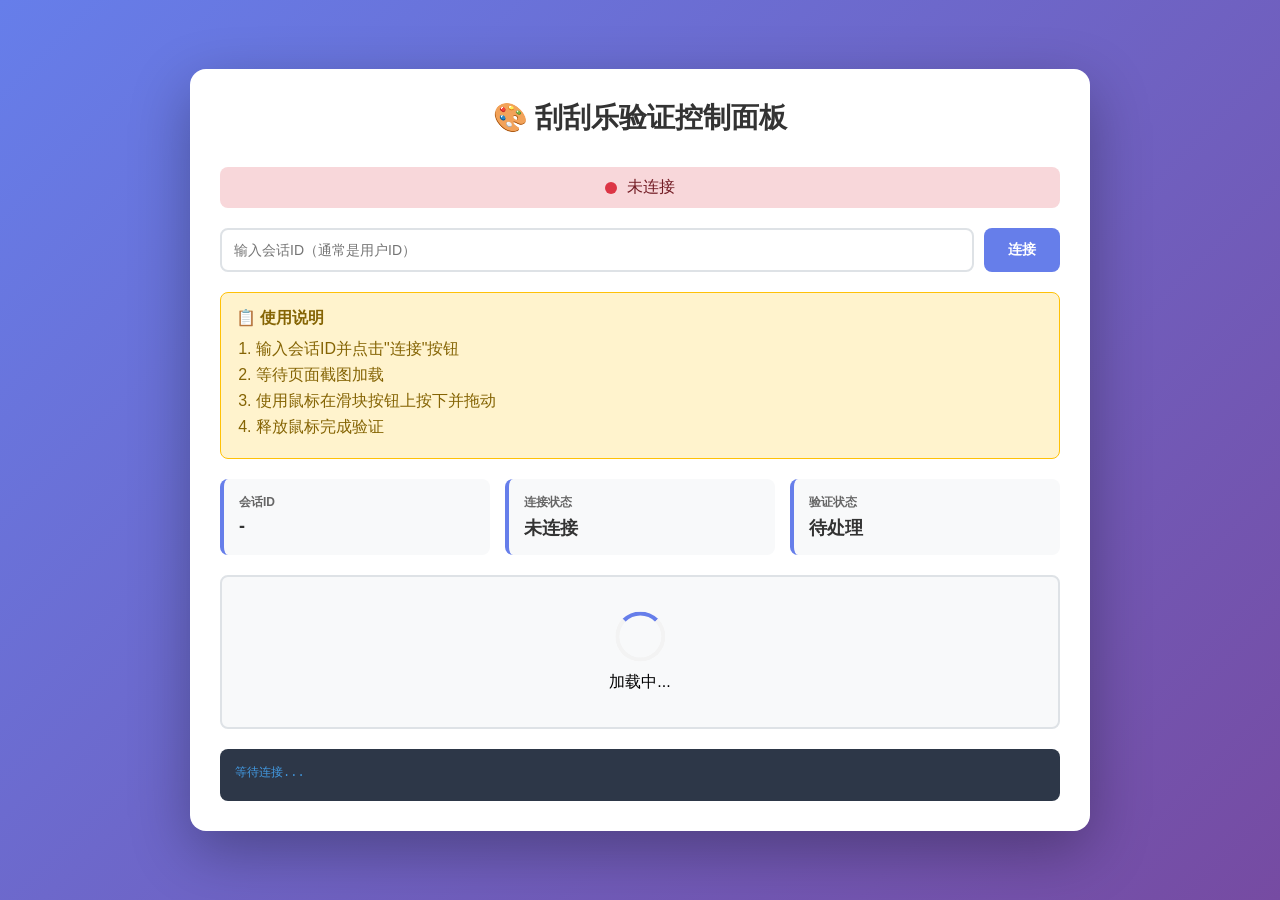
<file: captcha_control.html>
<!DOCTYPE html>
<html lang="zh-CN">
<head>
    <meta charset="UTF-8">
    <meta name="viewport" content="width=device-width, initial-scale=1.0">
    <title>刮刮乐验证控制面板</title>
    <style>
        * {
            margin: 0;
            padding: 0;
            box-sizing: border-box;
        }

        body {
            font-family: -apple-system, BlinkMacSystemFont, "Segoe UI", Roboto, "Helvetica Neue", Arial, sans-serif;
            background: linear-gradient(135deg, #667eea 0%, #764ba2 100%);
            min-height: 100vh;
            display: flex;
            justify-content: center;
            align-items: center;
            padding: 20px;
        }

        .container {
            background: white;
            border-radius: 16px;
            box-shadow: 0 20px 60px rgba(0, 0, 0, 0.3);
            padding: 30px;
            max-width: 900px;
            width: 100%;
        }

        .header {
            text-align: center;
            margin-bottom: 30px;
        }

        .header h1 {
            color: #333;
            font-size: 28px;
            margin-bottom: 10px;
        }

        .status {
            display: flex;
            align-items: center;
            justify-content: center;
            gap: 10px;
            padding: 10px;
            border-radius: 8px;
            margin-bottom: 20px;
        }

        .status.connected {
            background: #d4edda;
            color: #155724;
        }

        .status.disconnected {
            background: #f8d7da;
            color: #721c24;
        }

        .status.completed {
            background: #d1ecf1;
            color: #0c5460;
        }

        .status-indicator {
            width: 12px;
            height: 12px;
            border-radius: 50%;
            animation: pulse 2s infinite;
        }

        .status.connected .status-indicator {
            background: #28a745;
        }

        .status.disconnected .status-indicator {
            background: #dc3545;
        }

        .status.completed .status-indicator {
            background: #17a2b8;
        }

        @keyframes pulse {
            0%, 100% { opacity: 1; }
            50% { opacity: 0.5; }
        }

        .canvas-container {
            position: relative;
            background: #f8f9fa;
            border: 2px solid #dee2e6;
            border-radius: 8px;
            overflow: hidden;
            margin-bottom: 20px;
            max-height: 600px;
            display: flex;
            justify-content: center;
            align-items: center;
        }

        #captchaCanvas {
            max-width: 100%;
            display: block;
            cursor: crosshair;
        }

        .loading {
            position: absolute;
            top: 50%;
            left: 50%;
            transform: translate(-50%, -50%);
            text-align: center;
        }

        .spinner {
            border: 4px solid #f3f3f3;
            border-top: 4px solid #667eea;
            border-radius: 50%;
            width: 50px;
            height: 50px;
            animation: spin 1s linear infinite;
            margin: 0 auto 10px;
        }

        @keyframes spin {
            0% { transform: rotate(0deg); }
            100% { transform: rotate(360deg); }
        }

        .info-panel {
            display: grid;
            grid-template-columns: repeat(auto-fit, minmax(200px, 1fr));
            gap: 15px;
            margin-bottom: 20px;
        }

        .info-card {
            background: #f8f9fa;
            padding: 15px;
            border-radius: 8px;
            border-left: 4px solid #667eea;
        }

        .info-card h3 {
            color: #666;
            font-size: 12px;
            text-transform: uppercase;
            margin-bottom: 5px;
        }

        .info-card p {
            color: #333;
            font-size: 18px;
            font-weight: bold;
        }

        .instructions {
            background: #fff3cd;
            border: 1px solid #ffc107;
            border-radius: 8px;
            padding: 15px;
            margin-bottom: 20px;
        }

        .instructions h3 {
            color: #856404;
            margin-bottom: 10px;
            font-size: 16px;
        }

        .instructions ol {
            margin-left: 20px;
            color: #856404;
        }

        .instructions li {
            margin-bottom: 5px;
        }

        .session-input {
            display: flex;
            gap: 10px;
            margin-bottom: 20px;
        }

        .session-input input {
            flex: 1;
            padding: 12px;
            border: 2px solid #dee2e6;
            border-radius: 8px;
            font-size: 14px;
        }

        .session-input button {
            padding: 12px 24px;
            background: #667eea;
            color: white;
            border: none;
            border-radius: 8px;
            font-size: 14px;
            font-weight: bold;
            cursor: pointer;
            transition: background 0.3s;
        }

        .session-input button:hover {
            background: #5568d3;
        }

        .session-input button:disabled {
            background: #ccc;
            cursor: not-allowed;
        }

        .log {
            background: #2d3748;
            color: #a0aec0;
            border-radius: 8px;
            padding: 15px;
            max-height: 200px;
            overflow-y: auto;
            font-family: 'Courier New', monospace;
            font-size: 12px;
        }

        .log-entry {
            margin-bottom: 5px;
        }

        .log-entry.success {
            color: #48bb78;
        }

        .log-entry.error {
            color: #f56565;
        }

        .log-entry.info {
            color: #4299e1;
        }
    </style>
</head>
<body>
    <div class="container">
        <div class="header">
            <h1>🎨 刮刮乐验证控制面板</h1>
        </div>

        <div id="status" class="status disconnected">
            <div class="status-indicator"></div>
            <span id="statusText">未连接</span>
        </div>

        <div class="session-input">
            <input type="text" id="sessionIdInput" placeholder="输入会话ID（通常是用户ID）" />
            <button id="connectBtn" onclick="connectSession()">连接</button>
        </div>

        <div class="instructions">
            <h3>📋 使用说明</h3>
            <ol>
                <li>输入会话ID并点击"连接"按钮</li>
                <li>等待页面截图加载</li>
                <li>使用鼠标在滑块按钮上按下并拖动</li>
                <li>释放鼠标完成验证</li>
            </ol>
        </div>

        <div class="info-panel">
            <div class="info-card">
                <h3>会话ID</h3>
                <p id="sessionIdDisplay">-</p>
            </div>
            <div class="info-card">
                <h3>连接状态</h3>
                <p id="connectionStatus">未连接</p>
            </div>
            <div class="info-card">
                <h3>验证状态</h3>
                <p id="verificationStatus">待处理</p>
            </div>
        </div>

        <div class="canvas-container" id="canvasContainer">
            <div class="loading" id="loading">
                <div class="spinner"></div>
                <p>加载中...</p>
            </div>
            <canvas id="captchaCanvas"></canvas>
        </div>

        <div class="log" id="log">
            <div class="log-entry info">等待连接...</div>
        </div>
    </div>

    <script>
        let ws = null;
        let currentSessionId = null;
        let canvas = null;
        let ctx = null;
        let isMouseDown = false;
        let lastMoveTime = 0;
        let moveThrottle = 5; // 节流：每10ms最多发送一次（极致流畅）
        let captchaOffset = {x: 0, y: 0}; // 滑块区域在页面中的偏移量

        // 初始化
        document.addEventListener('DOMContentLoaded', () => {
            canvas = document.getElementById('captchaCanvas');
            ctx = canvas.getContext('2d');

            // 检查是否为嵌入模式（从URL参数或iframe检测）
            const urlParams = new URLSearchParams(window.location.search);
            const isEmbed = urlParams.get('embed') === '1' || window.self !== window.top;
            
            if (isEmbed) {
                // 隐藏不必要的元素
                document.querySelector('.header').style.display = 'none';
                document.querySelector('.session-input').style.display = 'none';
                document.querySelector('.instructions').style.display = 'none';
                document.querySelector('.info-panel').style.display = 'none';
                document.querySelector('.log').style.display = 'none';
                document.getElementById('status').style.display = 'none';
                
                // 调整容器样式
                document.querySelector('.container').style.padding = '0';
                document.querySelector('.container').style.boxShadow = 'none';
                document.querySelector('.container').style.background = 'transparent';
                document.body.style.padding = '0';
            }

            // 检查是否有预设的会话ID
            if (window.INITIAL_SESSION_ID) {
                document.getElementById('sessionIdInput').value = window.INITIAL_SESSION_ID;
                connectSession();
            }

            // 鼠标事件
            canvas.addEventListener('mousedown', handleMouseDown);
            canvas.addEventListener('mousemove', handleMouseMove);
            canvas.addEventListener('mouseup', handleMouseUp);
            canvas.addEventListener('mouseleave', handleMouseUp);
        });

        function log(message, type = 'info') {
            const logEl = document.getElementById('log');
            const entry = document.createElement('div');
            entry.className = `log-entry ${type}`;
            const timestamp = new Date().toLocaleTimeString();
            entry.textContent = `[${timestamp}] ${message}`;
            logEl.appendChild(entry);
            logEl.scrollTop = logEl.scrollHeight;
        }

        function updateStatus(status, text) {
            const statusEl = document.getElementById('status');
            const statusTextEl = document.getElementById('statusText');
            
            statusEl.className = `status ${status}`;
            statusTextEl.textContent = text;
            
            document.getElementById('connectionStatus').textContent = text;
        }

        async function connectSession() {
            const sessionId = document.getElementById('sessionIdInput').value.trim();
            
            if (!sessionId) {
                alert('请输入会话ID');
                return;
            }

            currentSessionId = sessionId;
            document.getElementById('sessionIdDisplay').textContent = sessionId;
            document.getElementById('connectBtn').disabled = true;

            log(`正在连接会话: ${sessionId}`, 'info');

            try {
                // 建立 WebSocket 连接
                const wsUrl = `ws://${window.location.host}/api/captcha/ws/${sessionId}`;
                log(`WebSocket URL: ${wsUrl}`, 'info');
                
                ws = new WebSocket(wsUrl);

                ws.onopen = () => {
                    log('WebSocket 连接成功', 'success');
                    updateStatus('connected', '已连接');
                };

                ws.onmessage = async (event) => {
                    const data = JSON.parse(event.data);
                    handleWebSocketMessage(data);
                };

                ws.onerror = (error) => {
                    log(`WebSocket 错误: ${error}`, 'error');
                    updateStatus('disconnected', '连接错误');
                    document.getElementById('connectBtn').disabled = false;
                };

                ws.onclose = () => {
                    log('WebSocket 连接关闭', 'info');
                    updateStatus('disconnected', '连接已关闭');
                    document.getElementById('connectBtn').disabled = false;
                };

            } catch (error) {
                log(`连接失败: ${error}`, 'error');
                updateStatus('disconnected', '连接失败');
                document.getElementById('connectBtn').disabled = false;
            }
        }

        function handleWebSocketMessage(data) {
            const type = data.type;

            if (type === 'session_info') {
                log('收到会话信息', 'success');
                
                // 保存验证码容器偏移量
                if (data.captcha_info && data.captcha_info.x !== undefined) {
                    captchaOffset.x = Math.max(0, data.captcha_info.x - 10);
                    captchaOffset.y = Math.max(0, data.captcha_info.y - 10);
                    log(`验证码容器偏移: (${captchaOffset.x}, ${captchaOffset.y})`, 'info');
                    log(`容器大小: ${data.captcha_info.width}x${data.captcha_info.height}`, 'info');
                }
                
                displayScreenshot(data.screenshot);
            }

            else if (type === 'screenshot_update') {
                displayScreenshot(data.screenshot);
                
                // 如果是在等待验证结果时收到截图更新，说明验证失败
                const currentStatus = document.getElementById('verificationStatus').textContent;
                if (currentStatus === '验证中...') {
                    log('⚠️ 验证未通过，请重试', 'error');
                    document.getElementById('verificationStatus').textContent = '待处理';
                }
            }

            else if (type === 'completed') {
                log('✅ 验证成功！', 'success');
                updateStatus('completed', '验证成功');
                document.getElementById('verificationStatus').textContent = '已完成';
                
                // 显示成功提示
                setTimeout(() => {
                    alert('✅ 验证成功！页面即将关闭...');
                    if (ws) {
                        ws.close();
                    }
                }, 500);
            }

            else if (type === 'error') {
                log(`错误: ${data.message}`, 'error');
            }
        }

        function displayScreenshot(base64Image) {
            const img = new Image();
            img.onload = () => {
                // 调整 canvas 大小（只在必要时调整）
                if (canvas.width !== img.width || canvas.height !== img.height) {
                    canvas.width = img.width;
                    canvas.height = img.height;
                }
                
                // 使用 imageSmoothingEnabled 优化渲染
                ctx.imageSmoothingEnabled = true;
                ctx.imageSmoothingQuality = 'low'; // 低质量平滑，提升性能
                
                // 绘制图片
                ctx.drawImage(img, 0, 0);
                
                // 隐藏加载提示
                document.getElementById('loading').style.display = 'none';
                canvas.style.display = 'block';
            };
            // 使用 JPEG 格式（后端已改为 JPEG）
            img.src = `data:image/jpeg;base64,${base64Image}`;
        }

        function handleMouseDown(event) {
            if (!ws || ws.readyState !== WebSocket.OPEN) {
                return;
            }

            isMouseDown = true;
            const coords = getMouseCoords(event);
            
            log(`鼠标按下: (${coords.x}, ${coords.y})`, 'info');
            
            ws.send(JSON.stringify({
                type: 'mouse_event',
                event_type: 'down',
                x: coords.x,
                y: coords.y
            }));
        }

        function handleMouseMove(event) {
            if (!ws || ws.readyState !== WebSocket.OPEN || !isMouseDown) {
                return;
            }

            // 节流：限制发送频率，避免卡顿
            const now = Date.now();
            if (now - lastMoveTime < moveThrottle) {
                return; // 跳过这次事件
            }
            lastMoveTime = now;

            const coords = getMouseCoords(event);
            
            ws.send(JSON.stringify({
                type: 'mouse_event',
                event_type: 'move',
                x: coords.x,
                y: coords.y
            }));
        }

        function handleMouseUp(event) {
            if (!ws || ws.readyState !== WebSocket.OPEN || !isMouseDown) {
                return;
            }

            isMouseDown = false;
            const coords = getMouseCoords(event);
            
            log(`鼠标释放: (${coords.x}, ${coords.y})`, 'info');
            log(`等待验证结果...`, 'info');
            
            // 更新状态显示
            document.getElementById('verificationStatus').textContent = '验证中...';
            
            ws.send(JSON.stringify({
                type: 'mouse_event',
                event_type: 'up',
                x: coords.x,
                y: coords.y
            }));
        }

        function getMouseCoords(event) {
            const rect = canvas.getBoundingClientRect();
            const scaleX = canvas.width / rect.width;
            const scaleY = canvas.height / rect.height;
            
            // 计算canvas上的坐标
            const canvasX = Math.round((event.clientX - rect.left) * scaleX);
            const canvasY = Math.round((event.clientY - rect.top) * scaleY);
            
            // 转换为页面上的实际坐标（加上偏移量）
            return {
                x: canvasX + captchaOffset.x,
                y: canvasY + captchaOffset.y
            };
        }
    </script>
</body>
</html>
</file>
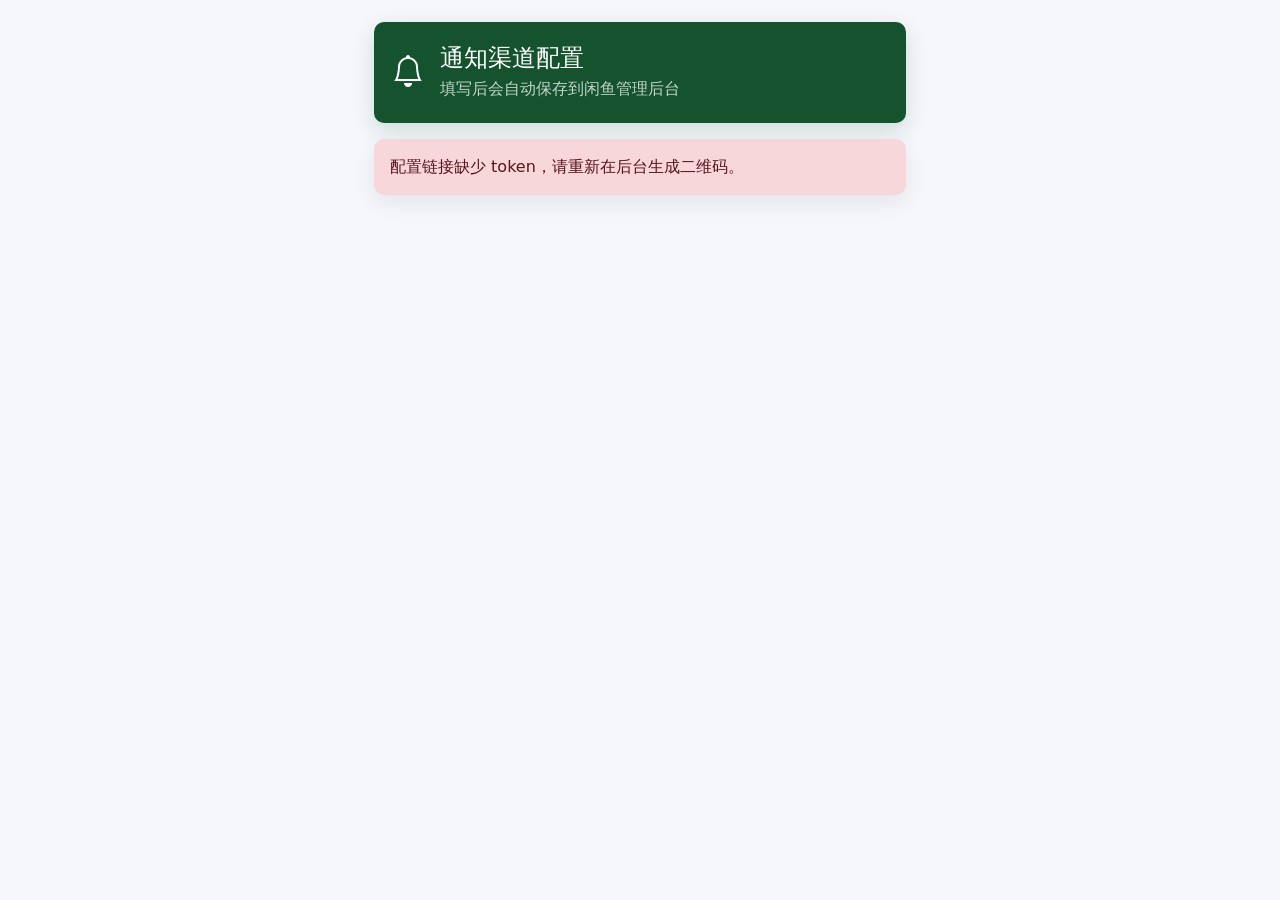
<file: static/notification-channel-setup.html>
<!DOCTYPE html>
<html lang="zh-CN">
<head>
  <meta charset="UTF-8">
  <meta name="viewport" content="width=device-width, initial-scale=1.0">
  <title>&#36890;&#30693;&#28192;&#36947;&#25195;&#30721;&#37197;&#32622;</title>
  <link href="https://cdn.jsdelivr.net/npm/bootstrap@5.3.0/dist/css/bootstrap.min.css" rel="stylesheet">
  <link href="https://cdn.jsdelivr.net/npm/bootstrap-icons@1.10.0/font/bootstrap-icons.css" rel="stylesheet">
  <style>
    body {
      background: #f5f7fb;
      color: #1f2937;
    }
    .setup-shell {
      max-width: 560px;
      margin: 0 auto;
      padding: 22px 14px 32px;
    }
    .setup-header {
      padding: 22px 18px;
      border-radius: 10px;
      background: #14532d;
      color: #fff;
      box-shadow: 0 8px 22px rgba(20, 83, 45, 0.16);
    }
    .setup-card {
      margin-top: 16px;
      border: 0;
      border-radius: 10px;
      box-shadow: 0 8px 22px rgba(15, 23, 42, 0.08);
    }
    .form-label {
      font-weight: 600;
    }
    .small-help {
      color: #6b7280;
      font-size: 0.86rem;
    }
  </style>
</head>
<body>
  <main class="setup-shell">
    <section class="setup-header">
      <div class="d-flex align-items-center gap-3">
        <i class="bi bi-bell fs-2"></i>
        <div>
          <h1 class="h4 mb-1">&#36890;&#30693;&#28192;&#36947;&#37197;&#32622;</h1>
          <div class="opacity-75">&#22635;&#20889;&#21518;&#20250;&#33258;&#21160;&#20445;&#23384;&#21040;&#38386;&#40060;&#31649;&#29702;&#21518;&#21488;</div>
        </div>
      </div>
    </section>

    <div id="setupStatus" class="alert alert-info setup-card mb-0">
      &#27491;&#22312;&#26657;&#39564;&#37197;&#32622;&#38142;&#25509;...
    </div>

    <section id="setupFormCard" class="card setup-card d-none">
      <div class="card-body">
        <form id="setupForm">
          <div class="mb-3">
            <label for="channelType" class="form-label">&#36890;&#30693;&#28192;&#36947;</label>
            <select id="channelType" class="form-select" required>
              <option value="feishu">&#39134;&#20070;&#36890;&#30693;</option>
              <option value="dingtalk">&#38025;&#38025;&#36890;&#30693;</option>
              <option value="wechat">&#20225;&#19994;&#24494;&#20449;&#36890;&#30693;</option>
              <option value="bark">Bark &#36890;&#30693;</option>
              <option value="webhook">Webhook &#36890;&#30693;</option>
            </select>
          </div>

          <div class="mb-3">
            <label for="channelName" class="form-label">&#28192;&#36947;&#21517;&#31216;</label>
            <input id="channelName" class="form-control" type="text" maxlength="60" placeholder="&#20363;&#22914;&#65306;&#25163;&#26426;&#39134;&#20070;&#36890;&#30693;">
            <div class="small-help mt-1">&#19981;&#22635;&#20889;&#26102;&#20250;&#20351;&#29992;&#28192;&#36947;&#40664;&#35748;&#21517;&#31216;&#12290;</div>
          </div>

          <div id="dynamicFields"></div>

          <div class="form-check form-switch mb-4">
            <input class="form-check-input" type="checkbox" id="sendTest" checked>
            <label class="form-check-label" for="sendTest">&#20445;&#23384;&#21518;&#21457;&#36865;&#19968;&#26465;&#27979;&#35797;&#36890;&#30693;</label>
          </div>

          <button id="submitBtn" type="submit" class="btn btn-success w-100">
            <i class="bi bi-check-circle me-1"></i>&#20445;&#23384;&#36890;&#30693;&#28192;&#36947;
          </button>
        </form>
      </div>
    </section>
  </main>

  <script>
    const token = new URLSearchParams(window.location.search).get('token') || '';
    const setupStatus = document.getElementById('setupStatus');
    const setupFormCard = document.getElementById('setupFormCard');
    const channelType = document.getElementById('channelType');
    const dynamicFields = document.getElementById('dynamicFields');
    const submitBtn = document.getElementById('submitBtn');

    const text = {
      missingToken: '\u914d\u7f6e\u94fe\u63a5\u7f3a\u5c11 token\uff0c\u8bf7\u91cd\u65b0\u5728\u540e\u53f0\u751f\u6210\u4e8c\u7ef4\u7801\u3002',
      invalidToken: '\u914d\u7f6e\u94fe\u63a5\u4e0d\u5b58\u5728\u3001\u5df2\u8fc7\u671f\u6216\u5df2\u4f7f\u7528\uff0c\u8bf7\u56de\u5230\u540e\u53f0\u91cd\u65b0\u751f\u6210\u4e8c\u7ef4\u7801\u3002',
      saving: '\u4fdd\u5b58\u4e2d...',
      saveFailed: '\u4fdd\u5b58\u5931\u8d25',
      saveRetry: '\u4fdd\u5b58\u5931\u8d25\uff0c\u8bf7\u68c0\u67e5\u914d\u7f6e\u540e\u91cd\u8bd5\u3002',
      saveButton: '\u4fdd\u5b58\u901a\u77e5\u6e20\u9053',
      saveSuccess: '\u901a\u77e5\u6e20\u9053\u5df2\u4fdd\u5b58\u6210\u529f\u3002',
      testSent: '\u6d4b\u8bd5\u901a\u77e5\u5df2\u53d1\u9001\u3002',
      testFailed: '\u6d4b\u8bd5\u901a\u77e5\u53d1\u9001\u5931\u8d25\uff0c\u4f46\u914d\u7f6e\u5df2\u4fdd\u5b58\u3002'
    };

    const fieldSets = {
      feishu: [
        { id: 'webhook_url', label: '\u98de\u4e66\u673a\u5668\u4eba Webhook URL', type: 'url', required: true, placeholder: 'https://open.feishu.cn/open-apis/bot/v2/hook/...' },
        { id: 'secret', label: '\u7b7e\u540d\u5bc6\u94a5\uff08\u53ef\u9009\uff09', type: 'password', required: false, placeholder: '\u98de\u4e66\u673a\u5668\u4eba\u5b89\u5168\u8bbe\u7f6e\u4e2d\u7684\u5bc6\u94a5' }
      ],
      dingtalk: [
        { id: 'webhook_url', label: '\u9489\u9489\u673a\u5668\u4eba Webhook URL', type: 'url', required: true, placeholder: 'https://oapi.dingtalk.com/robot/send?access_token=...' },
        { id: 'secret', label: '\u52a0\u7b7e\u5bc6\u94a5\uff08\u53ef\u9009\uff09', type: 'password', required: false, placeholder: 'SEC...' }
      ],
      wechat: [
        { id: 'webhook_url', label: '\u4f01\u4e1a\u5fae\u4fe1\u673a\u5668\u4eba Webhook URL', type: 'url', required: true, placeholder: 'https://qyapi.weixin.qq.com/cgi-bin/webhook/send?key=...' }
      ],
      bark: [
        { id: 'device_key', label: 'Bark \u8bbe\u5907\u5bc6\u94a5', type: 'text', required: true, placeholder: 'Bark App \u4e2d\u663e\u793a\u7684\u8bbe\u5907\u5bc6\u94a5' },
        { id: 'server_url', label: 'Bark \u670d\u52a1\u5668\u5730\u5740\uff08\u53ef\u9009\uff09', type: 'url', required: false, placeholder: 'https://api.day.app' },
        { id: 'title', label: '\u901a\u77e5\u6807\u9898\uff08\u53ef\u9009\uff09', type: 'text', required: false, placeholder: '\u95f2\u9c7c\u7ba1\u7406\u7cfb\u7edf\u901a\u77e5' },
        { id: 'sound', label: '\u63d0\u793a\u97f3\uff08\u53ef\u9009\uff09', type: 'text', required: false, placeholder: 'default' },
        { id: 'group', label: '\u5206\u7ec4\uff08\u53ef\u9009\uff09', type: 'text', required: false, placeholder: 'xianyu' }
      ],
      webhook: [
        { id: 'webhook_url', label: 'Webhook URL', type: 'url', required: true, placeholder: 'https://your-server.com/webhook' },
        { id: 'http_method', label: 'HTTP \u65b9\u6cd5', type: 'select', required: true, options: ['POST', 'PUT'] },
        { id: 'headers', label: '\u81ea\u5b9a\u4e49\u8bf7\u6c42\u5934 JSON\uff08\u53ef\u9009\uff09', type: 'textarea', required: false, placeholder: '{"Authorization":"Bearer token"}' }
      ]
    };

    function showStatus(type, message) {
      setupStatus.className = `alert alert-${type} setup-card mb-0`;
      setupStatus.textContent = message;
      setupStatus.classList.remove('d-none');
    }

    function renderFields() {
      const fields = fieldSets[channelType.value] || [];
      dynamicFields.innerHTML = fields.map(field => {
        const requiredMark = field.required ? '<span class="text-danger">*</span>' : '';
        let control = '';
        if (field.type === 'select') {
          control = `<select class="form-select" id="${field.id}" ${field.required ? 'required' : ''}>${field.options.map(option => `<option value="${option}">${option}</option>`).join('')}</select>`;
        } else if (field.type === 'textarea') {
          control = `<textarea class="form-control" rows="3" id="${field.id}" placeholder="${field.placeholder || ''}" ${field.required ? 'required' : ''}></textarea>`;
        } else {
          control = `<input class="form-control" type="${field.type}" id="${field.id}" placeholder="${field.placeholder || ''}" ${field.required ? 'required' : ''}>`;
        }
        return `<div class="mb-3"><label class="form-label" for="${field.id}">${field.label} ${requiredMark}</label>${control}</div>`;
      }).join('');
    }

    async function validateToken() {
      if (!token) {
        showStatus('danger', text.missingToken);
        return;
      }
      try {
        const response = await fetch(`/api/notification-channel-setup/${encodeURIComponent(token)}`);
        if (!response.ok) {
          throw new Error(await response.text());
        }
        await response.json();
        setupStatus.classList.add('d-none');
        setupFormCard.classList.remove('d-none');
        renderFields();
      } catch (error) {
        showStatus('danger', text.invalidToken);
      }
    }

    document.getElementById('setupForm').addEventListener('submit', async event => {
      event.preventDefault();
      submitBtn.disabled = true;
      submitBtn.innerHTML = `<span class="spinner-border spinner-border-sm me-1"></span>${text.saving}`;

      const fields = fieldSets[channelType.value] || [];
      const config = {};
      fields.forEach(field => {
        const element = document.getElementById(field.id);
        const value = element ? element.value.trim() : '';
        if (value) {
          config[field.id] = value;
        }
      });

      try {
        const response = await fetch('/api/notification-channel-setup', {
          method: 'POST',
          headers: { 'Content-Type': 'application/json' },
          body: JSON.stringify({
            token,
            type: channelType.value,
            name: document.getElementById('channelName').value.trim(),
            config,
            send_test: document.getElementById('sendTest').checked
          })
        });

        const data = await response.json().catch(() => ({}));
        if (!response.ok) {
          throw new Error(data.detail || text.saveFailed);
        }

        setupFormCard.classList.add('d-none');
        const testText = data.test_sent === true ? text.testSent : data.test_sent === false ? text.testFailed : '';
        showStatus('success', `${text.saveSuccess}${testText}`);
      } catch (error) {
        showStatus('danger', error.message || text.saveRetry);
        submitBtn.disabled = false;
        submitBtn.innerHTML = `<i class="bi bi-check-circle me-1"></i>${text.saveButton}`;
      }
    });

    channelType.addEventListener('change', renderFields);
    validateToken();
  </script>
</body>
</html>
</file>
